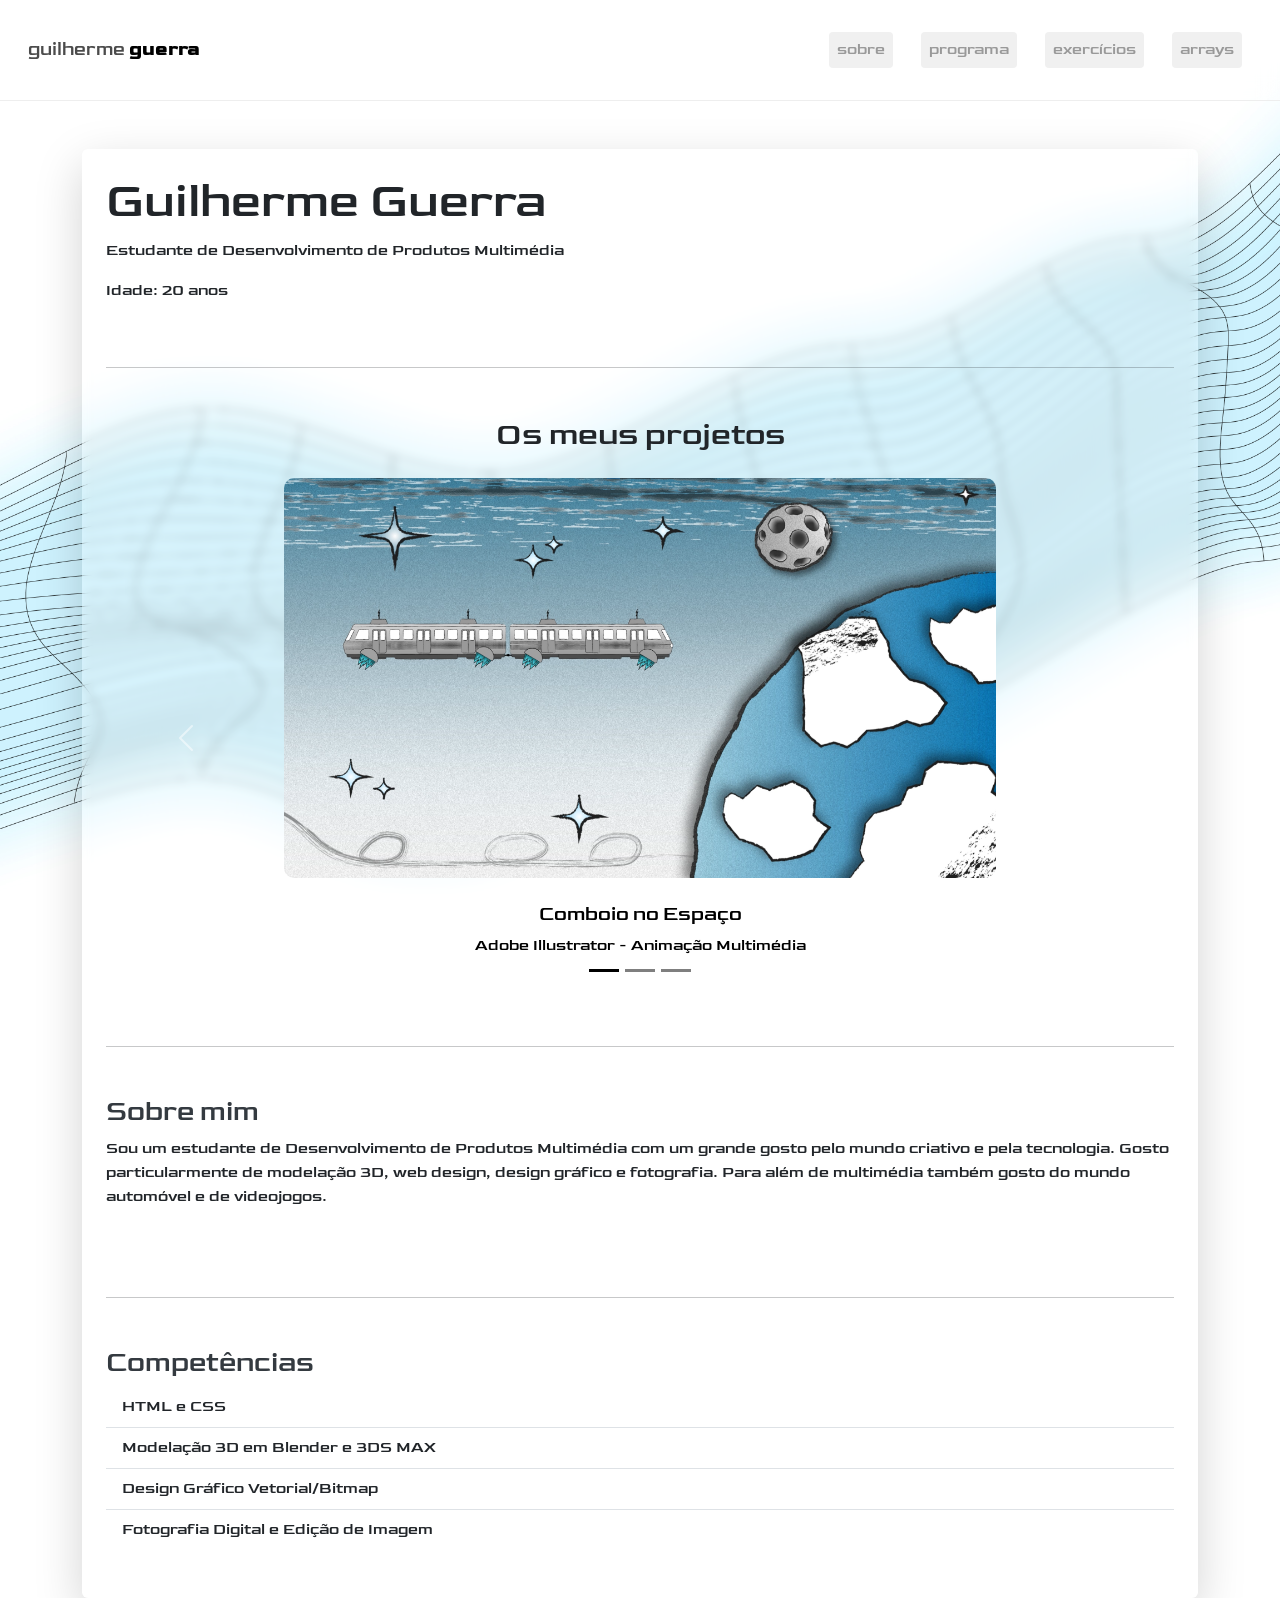
<file: index.html>
<!DOCTYPE html>
<html lang="en">

<head>
    <meta charset="UTF-8">
    <meta name="viewport" content="width=device-width, initial-scale=1.0">
    <title>Sobre Mim</title>
    <link rel="stylesheet" href="bootstrap-5.3.7-dist/css/bootstrap.css">
    <link rel="stylesheet" href="Principal.css">

</head>

<body>
    <nav class="navbar navbar-expand-lg custom-navbar">
        <div class="container-fluid">
            <a class="navbar-brand nome">guilherme<span> guerra</span></a>

            <button class="navbar-toggler" type="button" data-bs-toggle="collapse" data-bs-target="#navbarMenu"
                aria-controls="navbarMenu" aria-expanded="false" aria-label="Toggle navigation">
                <span class="navbar-toggler-icon"></span>
            </button>

            <div class="collapse navbar-collapse justify-content-end" id="navbarMenu">
                <ul class="navbar-nav gap-2 py-3">
                    <li class="nav-item">
                        <a class="nav-link custom-link" href="#">sobre</a>
                    </li>
                    <li class="nav-item">
                        <a class="nav-link custom-link" href="Programa.html">programa</a>
                    </li>
                    <li class="nav-item">
                        <a class="nav-link custom-link" href="Exs.html">exercícios</a>
                    </li>
                    <li class="nav-item">
                        <a class="nav-link custom-link" href="Arrays.html">arrays</a>
                    </li>
                </ul>
            </div>
        </div>
    </nav>

    <div class="container mt-5">
        <div class="card shadow-lg p-4">
            <div class="row g-4 align-items-center">
                <div class="col-md-8">
                    <h1 class="display-5">Guilherme Guerra</h1>
                    <p>Estudante de Desenvolvimento de Produtos Multimédia</p>
                    <p>Idade: 20 anos</p>
                </div>
            </div>
            <hr class="my-5">
            <h2 class="text-center mb-4">Os meus projetos</h2>
            <div id="carouselExampleCaptions" class="carousel slide">
                <div class="carousel-indicators">
                    <button type="button" data-bs-target="#carouselExampleCaptions" data-bs-slide-to="0" class="active"
                        aria-current="true" aria-label="Slide 1"></button>
                    <button type="button" data-bs-target="#carouselExampleCaptions" data-bs-slide-to="1"
                        aria-label="Slide 2"></button>
                    <button type="button" data-bs-target="#carouselExampleCaptions" data-bs-slide-to="2"
                        aria-label="Slide 3"></button>
                </div>
                <div class="carousel-inner">
                    <div class="carousel-item active">
                        <img src="Imagens/ComboioEspaco.png" class="d-block">
                        <div class="carousel-caption d-none d-md-block">
                            <h5>Comboio no Espaço</h5>
                            <p>Adobe Illustrator - Animação Multimédia</p>
                        </div>
                    </div>
                    <div class="carousel-item">
                        <img src="Imagens/Project1.jpg" class="d-block">
                        <div class="carousel-caption d-none d-md-block">
                            <h5>EXPO'98</h5>
                            <p>Adobe Photoshop & Illustrator</p>
                        </div>
                    </div>
                    <div class="carousel-item">
                        <img src="Imagens/ericsson.gif" class="d-block">
                        <div class="carousel-caption d-none d-md-block">
                            <h5>Anúncio Sony Ericsson</h5>
                            <p>Blender - Laboratório Criativo II</p>
                        </div>
                    </div>
                </div>
                <button class="carousel-control-prev" type="button" data-bs-target="#carouselExampleCaptions"
                    data-bs-slide="prev">
                    <span class="carousel-control-prev-icon" aria-hidden="true"></span>
                    <span class="visually-hidden">Previous</span>
                </button>
                <button class="carousel-control-next" type="button" data-bs-target="#carouselExampleCaptions"
                    data-bs-slide="next">
                    <span class="carousel-control-next-icon" aria-hidden="true"></span>
                    <span class="visually-hidden">Next</span>
                </button>
            </div>
            
            <hr class="my-5">

            <div class="mb-4">
                <h3>Sobre mim</h3>
                <p>Sou um estudante de Desenvolvimento de Produtos Multimédia com um grande gosto pelo mundo criativo e
                    pela tecnologia. Gosto particularmente de modelação 3D, web design, design gráfico e fotografia. 
                    Para além de multimédia também gosto do mundo automóvel e de videojogos.
                </p>
            </div>
            
            <hr class="my-5">
            
            <div class="mb-4">
                <h3>Competências</h3>
                <ul class="list-group list-group-flush">
                    <li class="list-group-item">HTML e CSS</li>
                    <li class="list-group-item">Modelação 3D em Blender e 3DS MAX</li>
                    <li class="list-group-item">Design Gráfico Vetorial/Bitmap</li>
                    <li class="list-group-item">Fotografia Digital e Edição de Imagem</li>
                </ul>
            </div>


        </div>
        <script src="bootstrap-5.3.7-dist/js/bootstrap.bundle.js"></script>
</body>

</html>
</file>
<file: Principal.css>
body {
  background-image: url(Imagens/BGwave-01.jpg);
  font-family: 'Goldman', sans-serif;
  background-size: cover;
  background-position: center;
  background-repeat: no-repeat;
  background-attachment: fixed;
}

h1 {
  font-family: 'Goldman', sans-serif;
  font-weight: 700;
}

h3 {
  color: #343a40;
}

.card {
  background-color: rgba(255, 255, 255, 0.2);
  backdrop-filter: blur(5px);
  -webkit-backdrop-filter: blur(5px);
  border: 20px
}

@font-face {
  font-family: 'Goldman';
  src: url('Fonts/Goldman-Regular.ttf') format('truetype');
  font-weight: 400;
}

@font-face {
  font-family: 'Goldman';
  src: url('Fonts/Goldman-Bold.ttf') format('truetype');
  font-weight: 700;
}

.custom-navbar {
  background-color: rgba(255, 255, 255, 0.2);
  backdrop-filter: blur(10px);
  -webkit-backdrop-filter: blur(10px);
  border-bottom: 1px solid #eee;
  padding: 1rem;
  font-family: 'Goldman', sans-serif;
}

.nome {
  font-weight: lighter;
  font-size: 1.2rem;
  color: #4b4b4b;
}

.nome span {
  font-weight: bold;
  color: #000000;
}

.custom-link {
  color: #999;
  padding: 6px 16px;
  margin: 0 10px;
  background-color: #f0f0f0;
  border-radius: 4px;
  transition: background-color 0.3s, color 0.3s;
  display: inline-block;
}

.custom-link:hover {
  color: #000;
  background-color: #e0e0e0;
  text-decoration: none;
}

.carousel-inner .carousel-item img {
  display: block;
  margin: 0 auto;
  max-width: 100%;
  max-height: 400px;
  object-fit: contain;
  border-radius: 10px;

}


.carousel-caption {
  position: static;
  margin-top: 1rem;
  margin-bottom: 1rem;
  text-align: center;
  color: #000;
  padding: 0.5rem;
  border-radius: 0.5rem;
}

.carousel-caption h5,
.carousel-caption p {
  color: inherit;
}

.carousel-indicators [data-bs-target] {
  background-color: black;
}

.img-perfil {
    max-width: 200px; 
    width: 100%;        
    height: auto;      
}
</file>
